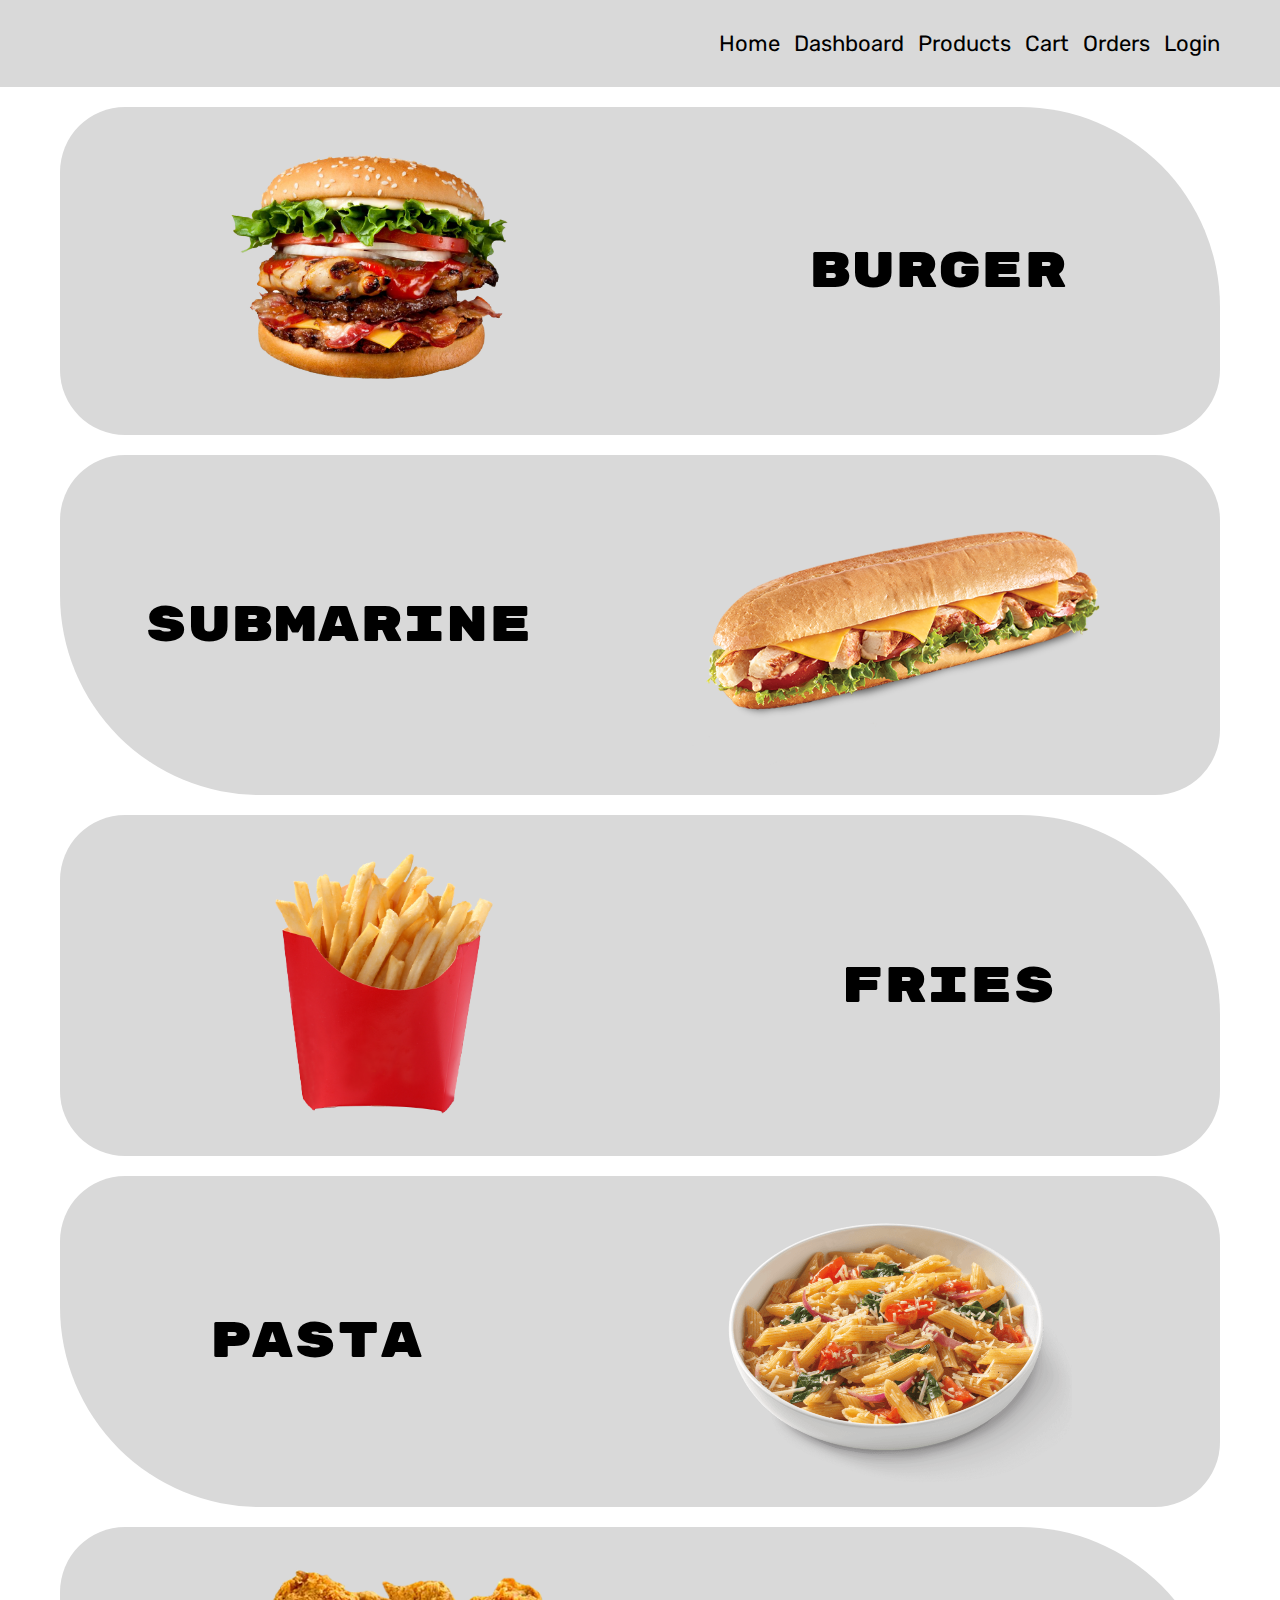
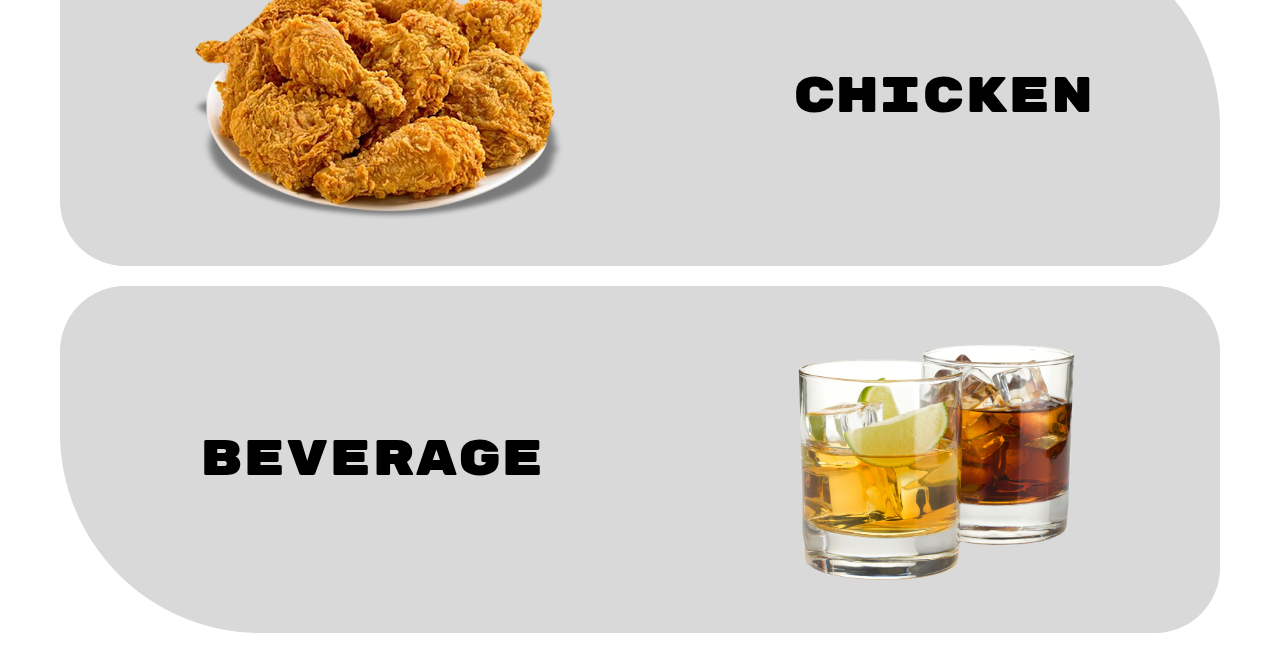
<file: index.html>
<!DOCTYPE html>
<html lang="en">
<head>
    <meta charset="UTF-8">
    <meta name="viewport" content="width=device-width, initial-scale=1.0">
    <title>MOS Burgers</title>

    <link rel="stylesheet" href="css/style.css">
    <link rel="stylesheet" href="css/common-styles.css">
</head>
<body>
    <header>
        <nav class="nav">
            <ul class="m-r-5">
                <li class="nav-item"><a href="index.html" class="rubik underline">Home</a></li>
                <li class="nav-item"><a href="pages/dashboard.html" class="rubik">Dashboard</a></li>
                <li class="nav-item"><a href="pages/products.html" class="rubik">Products</a></li>
                <li class="nav-item"><a href="pages/cart.html" class="rubik">Cart</a></li>
                <li class="nav-item"><a href="pages/orders.html" class="rubik">Orders</a></li>
                <li class="nav-item"><a href="pages/login.html" class="rubik">Login</a></li>
            </ul>
        </nav>
    </header>
    <main class="m-auto">
        <div class="home-card home-card-border-1 m-5">
            <div class="flex">
                <div class="justify-content-center m-auto" ><img src="img/burger.png" alt="burger" style="width: 20rem;"></div>
                <div class="justify-content-center m-auto" ><p class="fs-96 justify-content-center rubik-one" style="font-size: 50px;">Burger</p></div>
            </div>
        </div>
        <div class="home-card home-card-border-2 m-5">
            <div class="flex">
                <div class="justify-content-center m-auto" ><p class="fs-96 justify-content-center rubik-one" style="font-size: 50px;">Submarine</p></div>
                <div class="justify-content-center m-auto" ><img src="img/submarine.png" alt="burger" style="width: 29rem;"></div>
            </div>
        </div>
        <div class="home-card home-card-border-1 m-5">
            <div class="flex">
                <div class="justify-content-center m-auto" ><img src="img/fries.png" alt="burger" style="width: 20rem;"></div>
                <div class="justify-content-center m-auto" ><p class="fs-96 justify-content-center rubik-one" style="font-size: 50px;">Fries</p></div>
            </div>
        </div>
        <div class="home-card home-card-border-2 m-5">
            <div class="flex">
                <div class="justify-content-center m-auto" ><p class="fs-96 justify-content-center rubik-one" style="font-size: 50px;">Pasta</p></div>
                <div class="justify-content-center m-auto" ><img src="img/pasta.png" alt="burger" style="width: 24rem;"></div>
            </div>
        </div>
        <div class="home-card home-card-border-1 m-5">
            <div class="flex">
                <div class="justify-content-center m-auto" ><img src="img/chicken.png" alt="burger" style="width: 24rem;"></div>
                <div class="justify-content-center m-auto" ><p class="fs-96 justify-content-center rubik-one" style="font-size: 50px;">Chicken</p></div>
            </div>
        </div>
        <div class="home-card home-card-border-2 m-5">
            <div class="flex">
                <div class="justify-content-center m-auto" ><p class="fs-96 justify-content-center rubik-one" style="font-size: 50px;">Beverage</p></div>
                <div class="justify-content-center m-auto" ><img src="img/beverage.png" alt="burger" style="width: 18rem;"></div>
            </div>
        </div>
        
    </main>
    <footer></footer>
    <script src="js/app.js"></script>
</body>
</html>
</file>
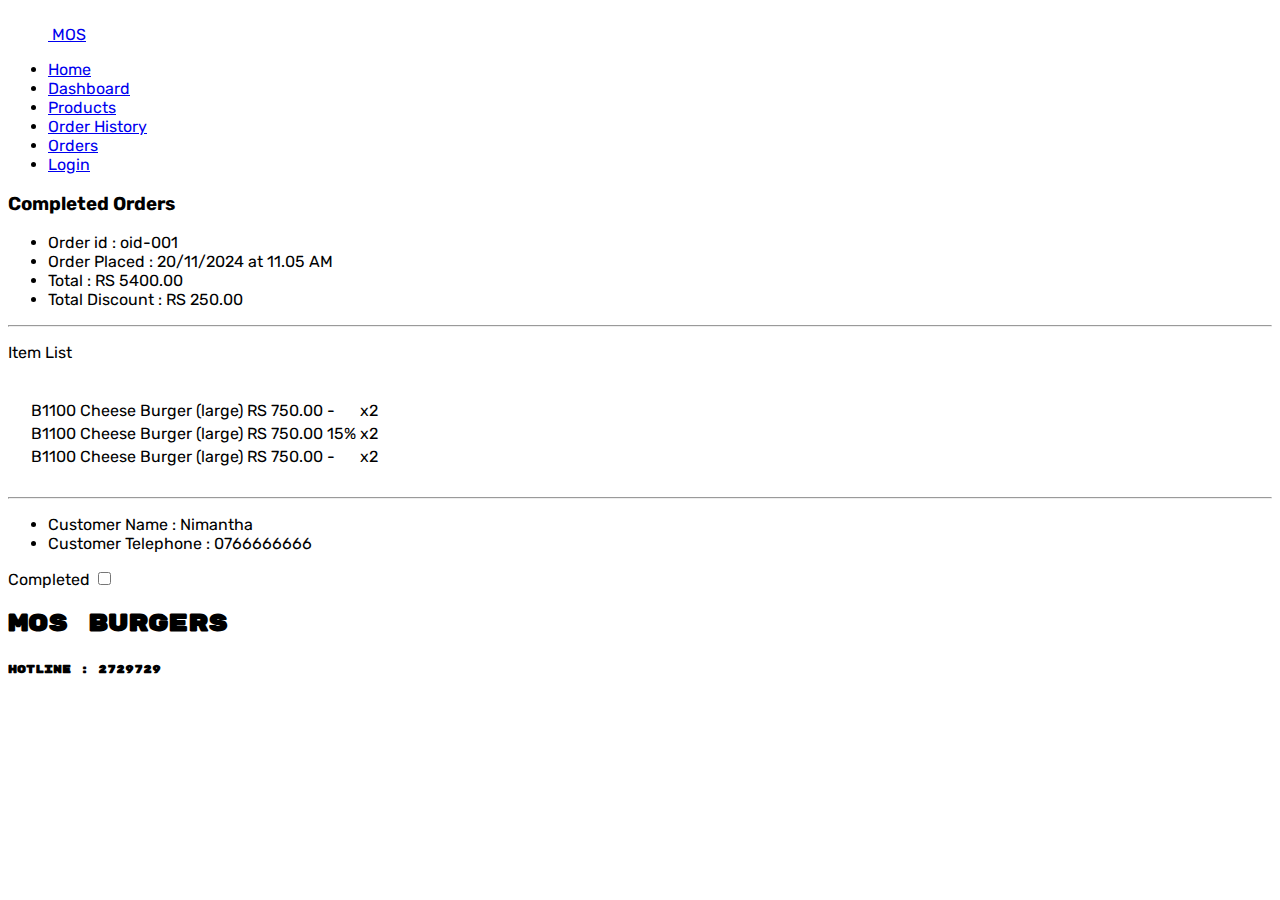
<file: admin/orders-history.html>
<!DOCTYPE html>
<html lang="en">

<head>
    <meta charset="UTF-8">
    <meta name="viewport" content="width=device-width, initial-scale=1.0">
    <title>MOS Burgers</title>
    <link href="https://cdn.jsdelivr.net/npm/bootstrap@5.3.6/dist/css/bootstrap.min.css" rel="stylesheet"
        integrity="sha384-4Q6Gf2aSP4eDXB8Miphtr37CMZZQ5oXLH2yaXMJ2w8e2ZtHTl7GptT4jmndRuHDT" crossorigin="anonymous">
    <!-- <link rel="stylesheet" href="/assets/bootstrap-5.3.6-dist/css/bootstrap.min.css"> -->
    <link rel="stylesheet" href="../css/common-styles.css">
</head>

<body class="rubik">
    <header>
        <header class="d-flex flex-wrap justify-content-center py-3 mb-4 border-bottom"> <a href="/"
                class="d-flex align-items-center mb-3 mb-md-0 me-md-auto link-body-emphasis text-decoration-none"> <svg
                    class="bi me-2" width="40" height="32" aria-hidden="true">
                    <use xlink:href="#bootstrap"></use>
                </svg> <span class="fs-4">MOS</span> </a>
            <ul class="nav">
                <li class="nav-item"><a href="../index.html" class="text-black nav-link" aria-current="page">Home</a>
                </li>
                <li class="nav-item"><a href="dashboard.html" class="text-black nav-link">Dashboard</a></li>
                <li class="nav-item"><a href="products.html" class="text-black nav-link">Products</a></li>
                <li class="nav-item"><a href="#" class="text-black nav-link active">Order History</a></li>
                <li class="nav-item"><a href="orders.html" class="text-black nav-link">Orders</a></li>
                <li class="nav-item"><a href="login.html" class="text-black nav-link">Login</a></li>
            </ul>
        </header>
    </header>
    <main class="container-fluid ps-4 pe-4 mb-5 pb-5">
        <!-- Orders -->
        <h3 class="text-center">Completed Orders</h3>
        <div class="bg-d9d9d9 p-2">
            <div class="row">
                <div class="col-12">
                    <ul class="list-unstyled">
                        <li>Order id : <span>oid-001</span></li>
                        <li>Order Placed : 20/11/2024 at <span class="text-danger">11.05 AM</span></li>
                        <li>Total : <span>RS 5400.00</span></li>
                        <li>Total Discount : <span>RS 250.00</span></li>
                    </ul>
                </div>
                
            </div>

            <hr>
            <p class="text-decoration-underline">Item List</p>
            <table class="table-orders">
                <tbody>
                    <tr>
                        <td class="pe-3 text-center">B1100</td>
                        <td class="pe-3 text-center">Cheese Burger (large)</td>
                        <td class="pe-3 text-center">RS <span>750.00</span></td>
                        <td class="pe-3 text-center">-</td>
                        <td class="pe-3 text-center">x2</td>
                    </tr>
                    <tr>
                        <td class="pe-3 text-center">B1100</td>
                        <td class="pe-3 text-center">Cheese Burger (large)</td>
                        <td class="pe-3 text-center">RS <span>750.00</span></td>
                        <td class="pe-3 text-center">15%</td>
                        <td class="pe-3 text-center">x2</td>
                    </tr>
                    <tr>
                        <td class="pe-3 text-center">B1100</td>
                        <td class="pe-3 text-center">Cheese Burger (large)</td>
                        <td class="pe-3 text-center">RS <span>750.00</span></td>
                        <td class="pe-3 text-center">-</td>
                        <td class="pe-3 text-center">x2</td>
                    </tr>
                </tbody>
            </table>
            <hr>
            <div class="row">
                <div class="col-8">
                    <ul class="list-unstyled">
                        <li>Customer Name : Nimantha</li>
                        <li>Customer Telephone : 0766666666</li>
                    </ul>
                </div>
                <div class="col-4">
                    Completed <input type="checkbox">
                </div>
            </div>

        </div>
        


    </main>
    <footer class="mt-3 fixed-bottom">
        <div class="footer-color pt-4 pb-4">
            <div class="row ps-4 pe-4">
                <div class="col-8">
                    <h2 class="text-light rubik-one">MOS Burgers</h2>
                </div>
                <div class="col-4 d-flex justify-content-center align-items-center">
                    <h6 class="text-light rubik-one">hotline : 2729729</h6>
                </div>
            </div>
        </div>
    </footer>
    <script src="https://cdn.jsdelivr.net/npm/bootstrap@5.3.6/dist/js/bootstrap.bundle.min.js"
        integrity="sha384-j1CDi7MgGQ12Z7Qab0qlWQ/Qqz24Gc6BM0thvEMVjHnfYGF0rmFCozFSxQBxwHKO"
        crossorigin="anonymous"></script>
    <!-- <script src="../assets/bootstrap-5.3.6-dist/js/bootstrap.bundle.min.js"></script> -->
    <script src="../js/app.js"></script>
</body>

</html>
</file>
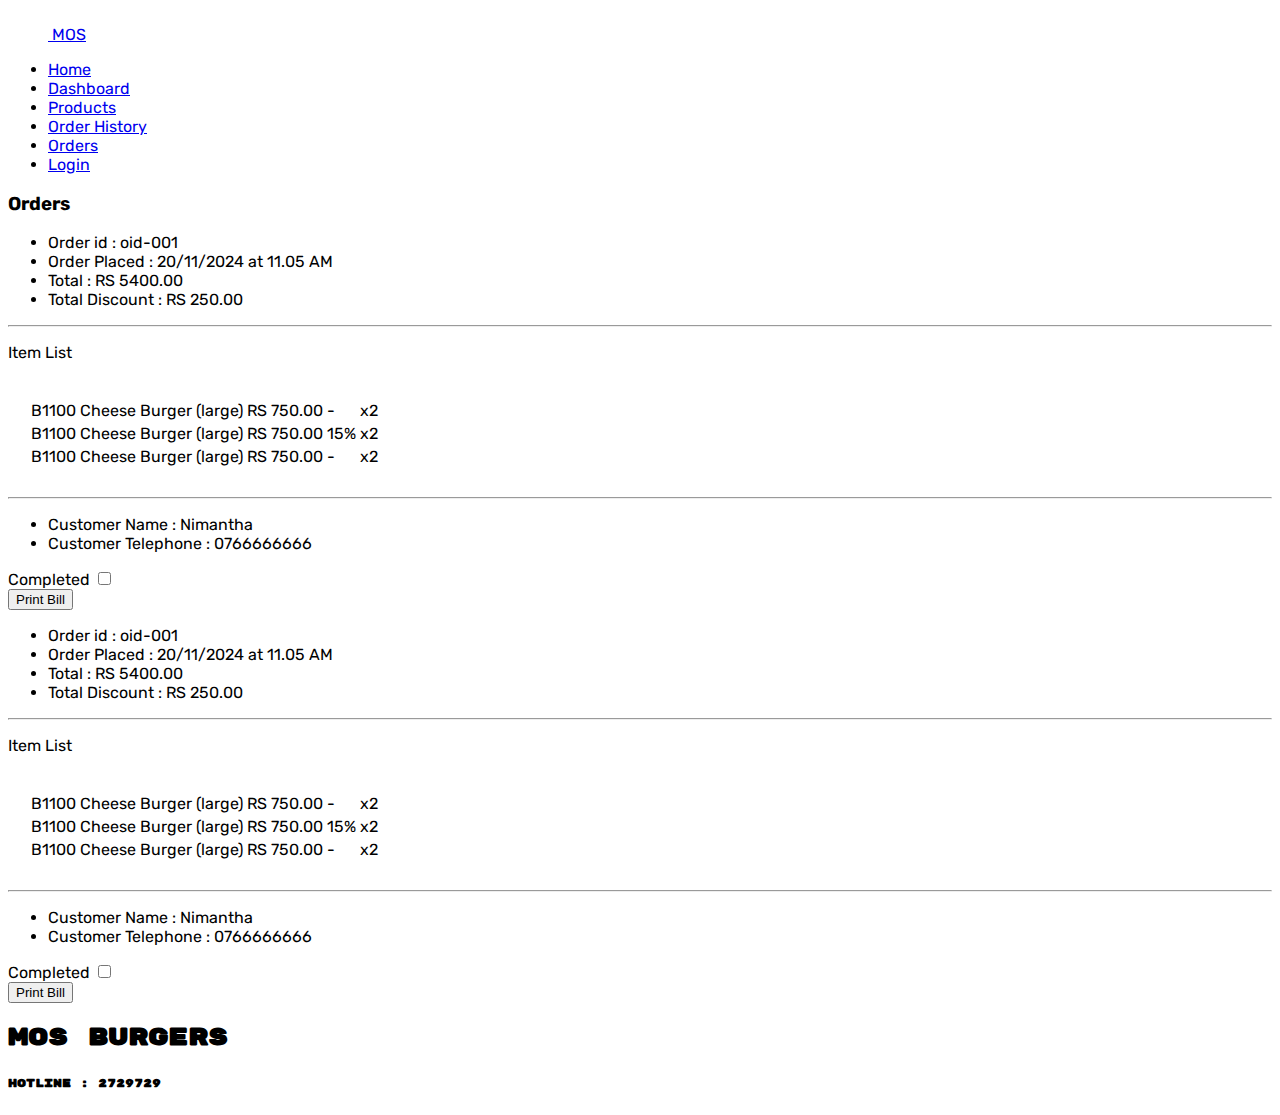
<file: admin/orders.html>
<!DOCTYPE html>
<html lang="en">

<head>
    <meta charset="UTF-8">
    <meta name="viewport" content="width=device-width, initial-scale=1.0">
    <title>MOS Burgers</title>
    <link href="https://cdn.jsdelivr.net/npm/bootstrap@5.3.6/dist/css/bootstrap.min.css" rel="stylesheet"
        integrity="sha384-4Q6Gf2aSP4eDXB8Miphtr37CMZZQ5oXLH2yaXMJ2w8e2ZtHTl7GptT4jmndRuHDT" crossorigin="anonymous">
    <!-- <link rel="stylesheet" href="/assets/bootstrap-5.3.6-dist/css/bootstrap.min.css"> -->
    <link rel="stylesheet" href="../css/common-styles.css">
</head>

<body class="rubik">
    <header>
        <header class="d-flex flex-wrap justify-content-center py-3 mb-4 border-bottom"> <a href="/"
                class="d-flex align-items-center mb-3 mb-md-0 me-md-auto link-body-emphasis text-decoration-none"> <svg
                    class="bi me-2" width="40" height="32" aria-hidden="true">
                    <use xlink:href="#bootstrap"></use>
                </svg> <span class="fs-4">MOS</span> </a>
            <ul class="nav">
                <li class="nav-item"><a href="../index.html" class="text-black nav-link" aria-current="page">Home</a>
                </li>
                <li class="nav-item"><a href="dashboard.html" class="text-black nav-link">Dashboard</a></li>
                <li class="nav-item"><a href="products.html" class="text-black nav-link">Products</a></li>
                <li class="nav-item"><a href="orders-history.html" class="text-black nav-link">Order History</a></li>
                <li class="nav-item"><a href="#" class="text-black nav-link active">Orders</a></li>
                <li class="nav-item"><a href="login.html" class="text-black nav-link">Login</a></li>
            </ul>
        </header>
    </header>
    <main class="container-fluid ps-4 pe-4 mb-5 pb-5">
        <!-- Orders -->
        <h3 class="text-center">Orders</h3>
        <div class="bg-d9d9d9 p-2 mb-4">
            <div class="row">
                <div class="col-12">
                    <ul class="list-unstyled">
                        <li>Order id : <span>oid-001</span></li>
                        <li>Order Placed : 20/11/2024 at <span class="text-danger">11.05 AM</span></li>
                        <li>Total : <span>RS 5400.00</span></li>
                        <li>Total Discount : <span>RS 250.00</span></li>
                    </ul>
                </div>
                
            </div>

            <hr>
            <p class="text-decoration-underline">Item List</p>
            <table class="table-orders">
                <tbody>
                    <tr>
                        <td class="pe-3 text-center">B1100</td>
                        <td class="pe-3 text-center">Cheese Burger (large)</td>
                        <td class="pe-3 text-center">RS <span>750.00</span></td>
                        <td class="pe-3 text-center">-</td>
                        <td class="pe-3 text-center">x2</td>
                    </tr>
                    <tr>
                        <td class="pe-3 text-center">B1100</td>
                        <td class="pe-3 text-center">Cheese Burger (large)</td>
                        <td class="pe-3 text-center">RS <span>750.00</span></td>
                        <td class="pe-3 text-center">15%</td>
                        <td class="pe-3 text-center">x2</td>
                    </tr>
                    <tr>
                        <td class="pe-3 text-center">B1100</td>
                        <td class="pe-3 text-center">Cheese Burger (large)</td>
                        <td class="pe-3 text-center">RS <span>750.00</span></td>
                        <td class="pe-3 text-center">-</td>
                        <td class="pe-3 text-center">x2</td>
                    </tr>
                </tbody>
            </table>
            <hr>
            <div class="row">
                <div class="col-8">
                    <ul class="list-unstyled">
                        <li>Customer Name : Nimantha</li>
                        <li>Customer Telephone : 0766666666</li>
                    </ul>
                </div>
                <div class="col-4 text-center">
                    <div>Completed <input type="checkbox"></div>
                    <div><button class="btn btn-secondary pt-0 pb-0">Print Bill</button></div>
                </div>
            </div>

        </div>
        <div class="bg-d9d9d9 p-2 mb-4">
            <div class="row">
                <div class="col-12">
                    <ul class="list-unstyled">
                        <li>Order id : <span>oid-001</span></li>
                        <li>Order Placed : 20/11/2024 at <span class="text-danger">11.05 AM</span></li>
                        <li>Total : <span>RS 5400.00</span></li>
                        <li>Total Discount : <span>RS 250.00</span></li>
                    </ul>
                </div>
                
            </div>

            <hr>
            <p class="text-decoration-underline">Item List</p>
            <table class="table-orders">
                <tbody>
                    <tr>
                        <td class="pe-3 text-center">B1100</td>
                        <td class="pe-3 text-center">Cheese Burger (large)</td>
                        <td class="pe-3 text-center">RS <span>750.00</span></td>
                        <td class="pe-3 text-center">-</td>
                        <td class="pe-3 text-center">x2</td>
                    </tr>
                    <tr>
                        <td class="pe-3 text-center">B1100</td>
                        <td class="pe-3 text-center">Cheese Burger (large)</td>
                        <td class="pe-3 text-center">RS <span>750.00</span></td>
                        <td class="pe-3 text-center">15%</td>
                        <td class="pe-3 text-center">x2</td>
                    </tr>
                    <tr>
                        <td class="pe-3 text-center">B1100</td>
                        <td class="pe-3 text-center">Cheese Burger (large)</td>
                        <td class="pe-3 text-center">RS <span>750.00</span></td>
                        <td class="pe-3 text-center">-</td>
                        <td class="pe-3 text-center">x2</td>
                    </tr>
                </tbody>
            </table>
            <hr>
            <div class="row">
                <div class="col-8">
                    <ul class="list-unstyled">
                        <li>Customer Name : Nimantha</li>
                        <li>Customer Telephone : 0766666666</li>
                    </ul>
                </div>
                <div class="col-4 text-center">
                    <div>Completed <input type="checkbox"></div>
                    <div><button class="btn btn-secondary pt-0 pb-0">Print Bill</button></div>
                </div>
            </div>

        </div>
        


    </main>
    <footer class="mt-3 fixed-bottom">
        <div class="footer-color pt-4 pb-4">
            <div class="row ps-4 pe-4">
                <div class="col-8">
                    <h2 class="text-light rubik-one">MOS Burgers</h2>
                </div>
                <div class="col-4 d-flex justify-content-center align-items-center">
                    <h6 class="text-light rubik-one">hotline : 2729729</h6>
                </div>
            </div>
        </div>
    </footer>
    <script src="https://cdn.jsdelivr.net/npm/bootstrap@5.3.6/dist/js/bootstrap.bundle.min.js"
        integrity="sha384-j1CDi7MgGQ12Z7Qab0qlWQ/Qqz24Gc6BM0thvEMVjHnfYGF0rmFCozFSxQBxwHKO"
        crossorigin="anonymous"></script>
    <!-- <script src="../assets/bootstrap-5.3.6-dist/js/bootstrap.bundle.min.js"></script> -->
    <script src="../js/app.js"></script>
</body>

</html>
</file>
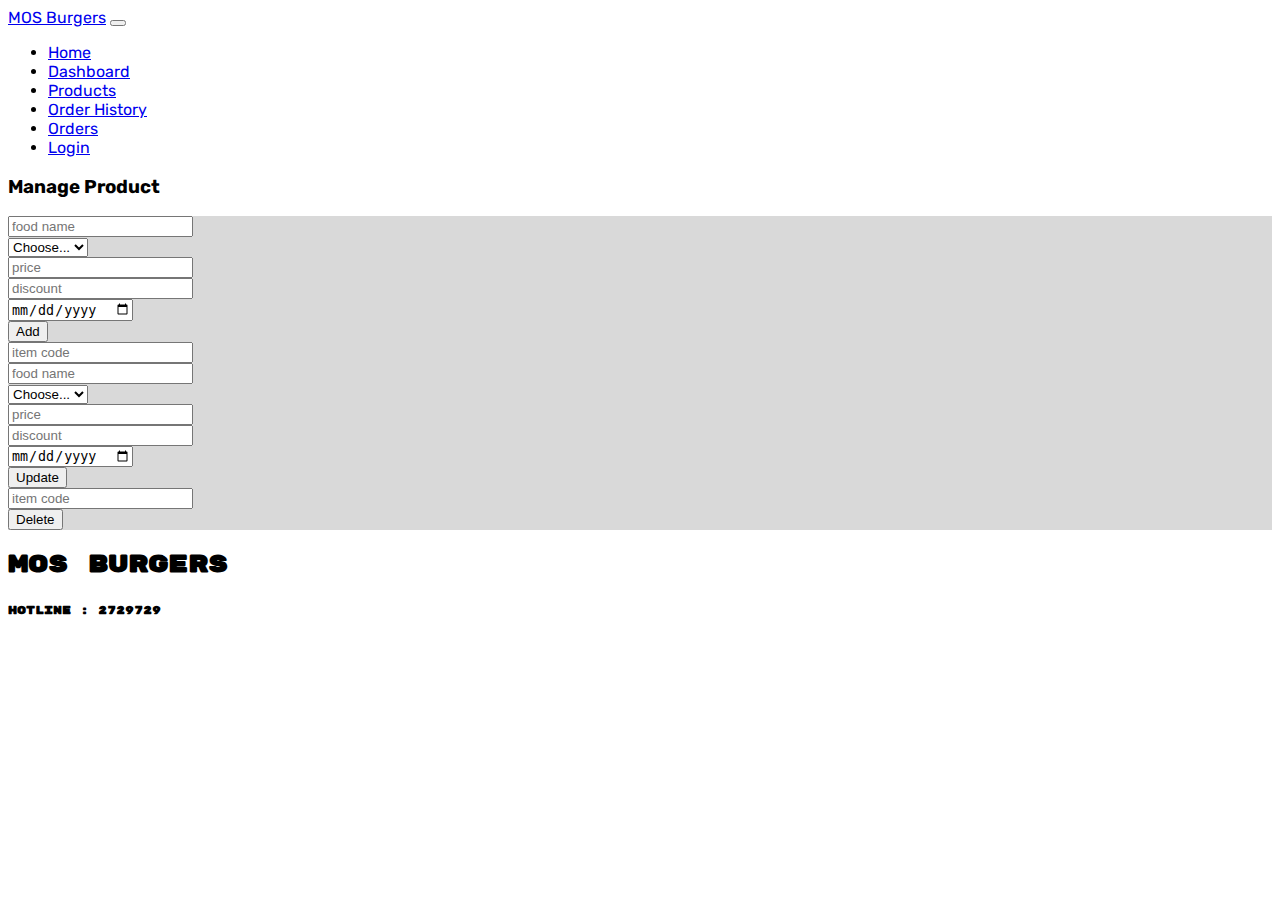
<file: admin/products.html>
<!DOCTYPE html>
<html lang="en">

<head>
    <meta charset="UTF-8">
    <meta name="viewport" content="width=device-width, initial-scale=1.0">
    <title>MOS Burgers</title>
    <link href="https://cdn.jsdelivr.net/npm/bootstrap@5.3.6/dist/css/bootstrap.min.css" rel="stylesheet"
        integrity="sha384-4Q6Gf2aSP4eDXB8Miphtr37CMZZQ5oXLH2yaXMJ2w8e2ZtHTl7GptT4jmndRuHDT" crossorigin="anonymous">
    <!-- <link rel="stylesheet" href="/assets/bootstrap-5.3.6-dist/css/bootstrap.min.css"> -->
    <link rel="stylesheet" href="../css/common-styles.css">
</head>

<body class="rubik">
    <header>
        <nav class="navbar nav-underline navbar-expand-sm bg-body-secondary z-3">
            <div class="container-fluid">
                <a class="navbar-brand" href="#">MOS Burgers</a>
                <button class="navbar-toggler" type="button" data-bs-toggle="collapse" data-bs-target="#navbarNav"
                    aria-controls="navbarNav" aria-expanded="false" aria-label="Toggle navigation">
                    <span class="navbar-toggler-icon"></span>
                </button>
                <div class="collapse navbar-collapse  justify-content-end" id="navbarNav">
                    <ul class="navbar-nav">
                        <li class="nav-item"><a href="../index.html" class="text-black nav-link"
                                aria-current="page">Home</a>
                        </li>
                        <li class="nav-item"><a href="dashboard.html" class="text-black nav-link">Dashboard</a></li>
                        <li class="nav-item"><a href="#" class="text-black nav-link active">Products</a></li>
                        <li class="nav-item"><a href="orders-history.html" class="text-black nav-link">Order History</a>
                        </li>
                        <li class="nav-item"><a href="orders.html" class="text-black nav-link">Orders</a></li>
                        <li class="nav-item"><a href="login.html" class="text-black nav-link">Login</a></li>
                    </ul>
                </div>
            </div>
        </nav>
    </header>
    <main class="container-md ps-4 pe-4 mb-5 pb-5">
        <!-- Orders -->
        <h3 class="text-center">Manage Product</h3>
        <div class="row">
            <div class="col-md-6 col-sm-12 mb-4">
                <div class="position-relative top-50 start-50 translate-middle ps-5 pe-5 pt-4 pb-4 rounded-5"
                    style="background-color: #d9d9d9;">
                    <form class="row g-3">
                        <div class="col-12">
                            <input type="text" class="form-control" id="food-name" placeholder="food name" required>
                        </div>
                        <div class="col-12">
                            <select class="form-select" id="food-category"  required>
                                <option selected disabled value="">Choose...</option>
                                <option>...</option>
                            </select>
                        </div>
                        <div class="col-12">
                            <input type="number" class="form-control" id="food-price" placeholder="price" required>
                        </div>
                        <div class="col-12">
                            <input type="number" class="form-control" id="food-discount" placeholder="discount" required>
                        </div>
                        <div class="col-12">
                            <input type="date" class="form-control" id="food-exp-date" placeholder="exp date" required>
                        </div>
                        <div class="col-4 text-end">
                            <button class="btn btn-primary" id="add-food" type="submit">Add</button>
                        </div>
                    </form>
                </div>
            </div>
            <div class="col-md-6 col-sm-12 mb-4">
                <div class="position-relative top-50 start-50 translate-middle ps-5 pe-5 pt-4 pb-4 rounded-5"
                    style="background-color: #d9d9d9;">
                    <form class="row g-3">
                        <div class="col-12">
                            <input type="text" class="form-control" id="food-item-code" placeholder="item code" required>
                        </div>
                        <div class="col-12">
                            <input type="text" class="form-control" id="update-food-name" placeholder="food name" required>
                        </div>
                        <div class="col-12">
                            <select class="form-select" id="update-food-category"  required>
                                <option selected disabled value="">Choose...</option>
                                <option>...</option>
                            </select>
                        </div>
                        <div class="col-12">
                            <input type="number" class="form-control" id="update-food-price" placeholder="price" required>
                        </div>
                        <div class="col-12">
                            <input type="number" class="form-control" id="update-food-discount" placeholder="discount" required>
                        </div>
                        <div class="col-12">
                            <input type="date" class="form-control" id="update-food-exp-date" placeholder="exp date" required>
                        </div>
                        <div class="col-4 text-end">
                            <button class="btn btn-primary" id="update-food" type="submit">Update</button>
                        </div>
                    </form>
                </div>
            </div>
        </div>
        <div class="row">
            <div class="col-md-6 col-sm-12 mb-4">
                <div class="position-relative top-50 start-50 translate-middle ps-5 pe-5 pt-4 pb-4 rounded-5"
                    style="background-color: #d9d9d9;">
                    <form class="row g-3">
                        <div class="col-12">
                            <input type="text" class="form-control" id="food-item-code" placeholder="item code" required>
                        </div>
                        <div class="col-4 text-end">
                            <button class="btn btn-primary" id="delete-food" type="submit">Delete</button>
                        </div>
                    </form>
                </div>
            </div>
        </div>



    </main>
    <footer class="mt-3 fixed-bottom">
        <div class="footer-color pt-4 pb-4">
            <div class="row ps-4 pe-4">
                <div class="col-8">
                    <h2 class="text-light rubik-one">MOS Burgers</h2>
                </div>
                <div class="col-4 d-flex justify-content-center align-items-center">
                    <h6 class="text-light rubik-one">hotline : 2729729</h6>
                </div>
            </div>
        </div>
    </footer>
    <script src="https://cdn.jsdelivr.net/npm/bootstrap@5.3.6/dist/js/bootstrap.bundle.min.js"
        integrity="sha384-j1CDi7MgGQ12Z7Qab0qlWQ/Qqz24Gc6BM0thvEMVjHnfYGF0rmFCozFSxQBxwHKO"
        crossorigin="anonymous"></script>
    <!-- <script src="../assets/bootstrap-5.3.6-dist/js/bootstrap.bundle.min.js"></script> -->
    <script src="../js/app.js"></script>
</body>

</html>
</file>
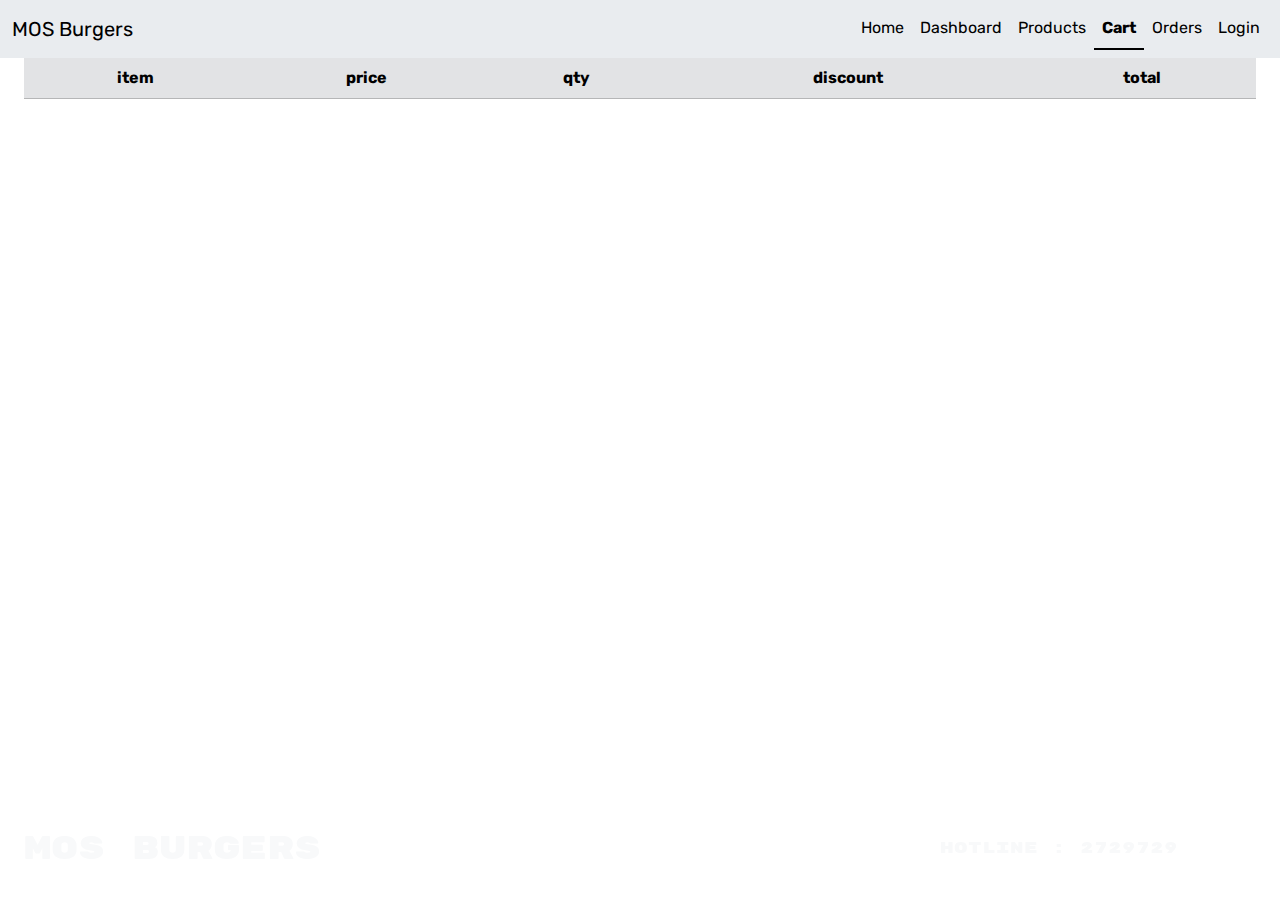
<file: pages/cart.html>
<!DOCTYPE html>
<html lang="en">

<head>
    <meta charset="UTF-8">
    <meta name="viewport" content="width=device-width, initial-scale=1.0">
    <title>MOS Burgers</title>
    <!-- <link href="https://cdn.jsdelivr.net/npm/bootstrap@5.3.6/dist/css/bootstrap.min.css" rel="stylesheet"
        integrity="sha384-4Q6Gf2aSP4eDXB8Miphtr37CMZZQ5oXLH2yaXMJ2w8e2ZtHTl7GptT4jmndRuHDT" crossorigin="anonymous"> -->
    <link rel="stylesheet" href="../assets/bootstrap-5.3.6-dist/css/bootstrap.min.css">
    <link rel="stylesheet" href="../css/common-styles.css">
</head>

<body class="rubik">
    <header>
        <nav class="navbar nav-underline navbar-expand-sm bg-body-secondary z-3">
            <div class="container-fluid">
                <a class="navbar-brand" href="#">MOS Burgers</a>
                <button class="navbar-toggler" type="button" data-bs-toggle="collapse" data-bs-target="#navbarNav"
                    aria-controls="navbarNav" aria-expanded="false" aria-label="Toggle navigation">
                    <span class="navbar-toggler-icon"></span>
                </button>
                <div class="collapse navbar-collapse  justify-content-end" id="navbarNav">
                    <ul class="navbar-nav">
                        <li class="nav-item"><a href="../index.html" class="text-black nav-link"
                                aria-current="page">Home</a></li>
                        <li class="nav-item"><a href="dashboard.html" class="text-black nav-link">Dashboard</a></li>
                        <li class="nav-item"><a href="products.html" class="text-black nav-link">Products</a></li>
                        <li class="nav-item"><a href="#" class="text-black nav-link active">Cart</a></li>
                        <li class="nav-item"><a href="orders.html" class="text-black nav-link">Orders</a></li>
                        <li class="nav-item"><a href="login.html" class="text-black nav-link">Login</a></li>
                    </ul>
                </div>
            </div>
        </nav>
    </header>
    <main class="container-fluid ps-4 pe-4 mb-5 pb-5">
        <table class="table">
            <thead class="table-secondary">
                <tr>
                    <th class="text-center" scope="col">item</th>
                    <th class="text-center" scope="col">price</th>
                    <th class="text-center" scope="col">qty</th>
                    <th class="text-center" scope="col">discount</th>
                    <th class="text-center" scope="col">total</th>
                </tr>
            </thead>
            <tbody id="cart-body">
                <tr>
                    <td>
                        <div class="row">
                            <div class="col-3"><img src="../img/burger.png" alt="" style="width: 5rem;"></div>
                            <div class="col-9">
                                <p class="fs-5">Classic Burger (Large)</p>
                                <p class="text-secondary">item code : B1001</p>
                            </div>
                        </div>
                    </td>
                    <td class="align-middle">750.00</td>
                    <td class="align-middle"><span class="pe-3 ps-3 bg-secondary rounded">2</span></td>
                    <td class="text-center align-middle">5%</td>
                    <td class="align-middle">
                        <div class="row">
                            <div class="col">1425.00</div>
                            <div class="col"><button class=" btn btn-danger pt-0 pb-0 rounded">-</button></div>
                        </div>
                    </td>
                </tr>
                <tr>
                    <td>
                        <div class="row">
                            <div class="col-3"><img src="../img/burger.png" alt="" style="width: 5rem;"></div>
                            <div class="col-9">
                                <p class="fs-5">Classic Burger (Large)</p>
                                <p class="text-secondary">item code : B1001</p>
                            </div>
                        </div>
                    </td>
                    <td class="align-middle">750.00</td>
                    <td class="align-middle"><span class="pe-3 ps-3 bg-secondary rounded">2</span></td>
                    <td class="text-center align-middle">5%</td>
                    <td class="align-middle">
                        <div class="row">
                            <div class="col">1425.00</div>
                            <div class="col"><button class=" btn btn-danger pt-0 pb-0 rounded">-</button></div>
                        </div>
                    </td>
                </tr>
                <tr>
                    <td>
                        <div class="row">
                            <div class="col-3"><img src="../img/burger.png" alt="" style="width: 5rem;"></div>
                            <div class="col-9">
                                <p class="fs-5">Classic Burger (Large)</p>
                                <p class="text-secondary">item code : B1001</p>
                            </div>
                        </div>
                    </td>
                    <td class="align-middle">750.00</td>
                    <td class="align-middle"><span class="pe-3 ps-3 bg-secondary rounded">2</span></td>
                    <td class="text-center align-middle">5%</td>
                    <td class="align-middle">
                        <div class="row">
                            <div class="col">1425.00</div>
                            <div class="col"><button class=" btn btn-danger pt-0 pb-0 rounded">-</button></div>
                        </div>
                    </td>
                </tr>
                <tr>
                    <td>
                        <div class="row">
                            <div class="col-3"><img src="../img/burger.png" alt="" style="width: 5rem;"></div>
                            <div class="col-9">
                                <p class="fs-5">Classic Burger (Large)</p>
                                <p class="text-secondary">item code : B1001</p>
                            </div>
                        </div>
                    </td>
                    <td class="align-middle">750.00</td>
                    <td class="align-middle"><span class="pe-3 ps-3 bg-secondary rounded">2</span></td>
                    <td class="text-center align-middle">5%</td>
                    <td class="align-middle">
                        <div class="row">
                            <div class="col">1425.00</div>
                            <div class="col"><button class=" btn btn-danger pt-0 pb-0 rounded">-</button></div>
                        </div>
                    </td>
                </tr>
                <tr class="table-secondary">
                    <th> </th>
                    <td class="text-center">Total</td>
                    <td class="text-center">12</td>
                    <td> </td>
                    <td>5000.00</td>
                </tr>
            </tbody>
        </table>


    </main>
    <footer class="mt-3 fixed-bottom">
        <div class="footer-color pt-4 pb-4">
            <div class="row ps-4 pe-4">
                <div class="col-8">
                    <h2 class="text-light rubik-one">MOS Burgers</h2>
                </div>
                <div class="col-4 d-flex justify-content-center align-items-center">
                    <h6 class="text-light rubik-one">hotline : 2729729</h6>
                </div>
            </div>
        </div>
    </footer>
    <!-- <script src="https://cdn.jsdelivr.net/npm/bootstrap@5.3.6/dist/js/bootstrap.bundle.min.js"
        integrity="sha384-j1CDi7MgGQ12Z7Qab0qlWQ/Qqz24Gc6BM0thvEMVjHnfYGF0rmFCozFSxQBxwHKO"
        crossorigin="anonymous"></script> -->
    <script src="../assets/bootstrap-5.3.6-dist/js/bootstrap.bundle.min.js"></script>
    <script src="../js/app.js"></script>
</body>

</html>
</file>
<file: css/style.css>
main{
    max-width: 1200px;
    margin:  0 20px 0 20px;
}
body{
    margin:0;
}
.home-card{
    background-color: #D9D9D9;
    padding: 15px;
    
}
.home-card-border-1{
    border-radius: 65px 200px 65px 65px;
}
.home-card-border-2{
    border-radius: 65px 65px 65px 200px;
}

.fs-96{
    font-size: 96px;
}

.flex{
    display: flex;
    flex-wrap: wrap;
    flex-direction: row;
    justify-content: center;
}

.flex > div{
    text-align: center;
}

.nav{
    background-color: #D9D9D9;
}
.nav > ul{
    list-style-type: none;
    text-align: end;
    margin: 0 50px 0 0;
}
.nav-item{
    display: inline-block;
    padding: 30px 10px 30px 0;
    
}

.nav-item > a{
    text-decoration: none;
    color: black;
    font-size: 22px;
}
.nav-item > a:hover{
    text-decoration: underline;
}














/* --------------------------------- */
.underline{
    text-decoration: underline;
}
.text-center{
    text-align: center;
}
.justify-content-center{
    justify-content: center;
}

.bg-gray{
    background-color: gray;
}
.bg-green{
    background-color: rgb(0, 102, 22);
}
.m-auto{
    margin: auto;
}

/* Margin All */
.m-1 { margin: 0.25rem; }
.m-2 { margin: 0.5rem; }
.m-3 { margin: 0.75rem; }
.m-4 { margin: 1rem; }
.m-5 { margin: 1.25rem; }

/* Margin Individual */
.m-t-1 { margin-top: 0.25rem; }
.m-t-2 { margin-top: 0.5rem; }
.m-t-3 { margin-top: 0.75rem; }
.m-t-4 { margin-top: 1rem; }
.m-t-5 { margin-top: 1.25rem; }

.m-b-1 { margin-bottom: 0.25rem; }
.m-b-2 { margin-bottom: 0.5rem; }
.m-b-3 { margin-bottom: 0.75rem; }
.m-b-4 { margin-bottom: 1rem; }
.m-b-5 { margin-bottom: 1.25rem; }

.m-r-1 { margin-right: 0.25rem; }
.m-r-2 { margin-right: 0.5rem; }
.m-r-3 { margin-right: 0.75rem; }
.m-r-4 { margin-right: 1rem; }
.m-r-5 { margin-right: 1.25rem; }

.m-l-1 { margin-left: 0.25rem; }
.m-l-2 { margin-left: 0.5rem; }
.m-l-3 { margin-left: 0.75rem; }
.m-l-4 { margin-left: 1rem; }
.m-l-5 { margin-left: 1.25rem; }

/* Padding All */
.p-1 { padding: 0.25rem; }
.p-2 { padding: 0.5rem; }
.p-3 { padding: 0.75rem; }
.p-4 { padding: 1rem; }
.p-5 { padding: 1.25rem; }

/* Padding Individual */
.p-t-1 { padding-top: 0.25rem; }
.p-t-2 { padding-top: 0.5rem; }
.p-t-3 { padding-top: 0.75rem; }
.p-t-4 { padding-top: 1rem; }
.p-t-5 { padding-top: 1.25rem; }

.p-b-1 { padding-bottom: 0.25rem; }
.p-b-2 { padding-bottom: 0.5rem; }
.p-b-3 { padding-bottom: 0.75rem; }
.p-b-4 { padding-bottom: 1rem; }
.p-b-5 { padding-bottom: 1.25rem; }

.p-r-1 { padding-right: 0.25rem; }
.p-r-2 { padding-right: 0.5rem; }
.p-r-3 { padding-right: 0.75rem; }
.p-r-4 { padding-right: 1rem; }
.p-r-5 { padding-right: 1.25rem; }

.p-l-1 { padding-left: 0.25rem; }
.p-l-2 { padding-left: 0.5rem; }
.p-l-3 { padding-left: 0.75rem; }
.p-l-4 { padding-left: 1rem; }
.p-l-5 { padding-left: 1.25rem; }

/* --------------------------------- */
/* @media */

@media (max-width : 800px){
    .flex{
        flex-direction: column;
    }
}
</file>
<file: css/common-styles.css>
@import url('https://fonts.googleapis.com/css2?family=Rubik:ital,wght@0,300..900;1,300..900&display=swap');
@import url('https://fonts.googleapis.com/css2?family=Rubik+Mono+One&family=Rubik:ital,wght@0,300..900;1,300..900&display=swap');
.rubik{
    font-family: "Rubik", sans-serif;
}
.rubik-one{
    font-family: "Rubik Mono One", monospace;
}

.nav .nav-item .active{
    text-decoration: underline;
}

.qty-cart{
    padding: 2px 15px 2px 15px;
}
.cart-delete{
    padding: 0px 5px 0px 5px;
}

.table-orders{
    padding: 20px;
}
</file>
